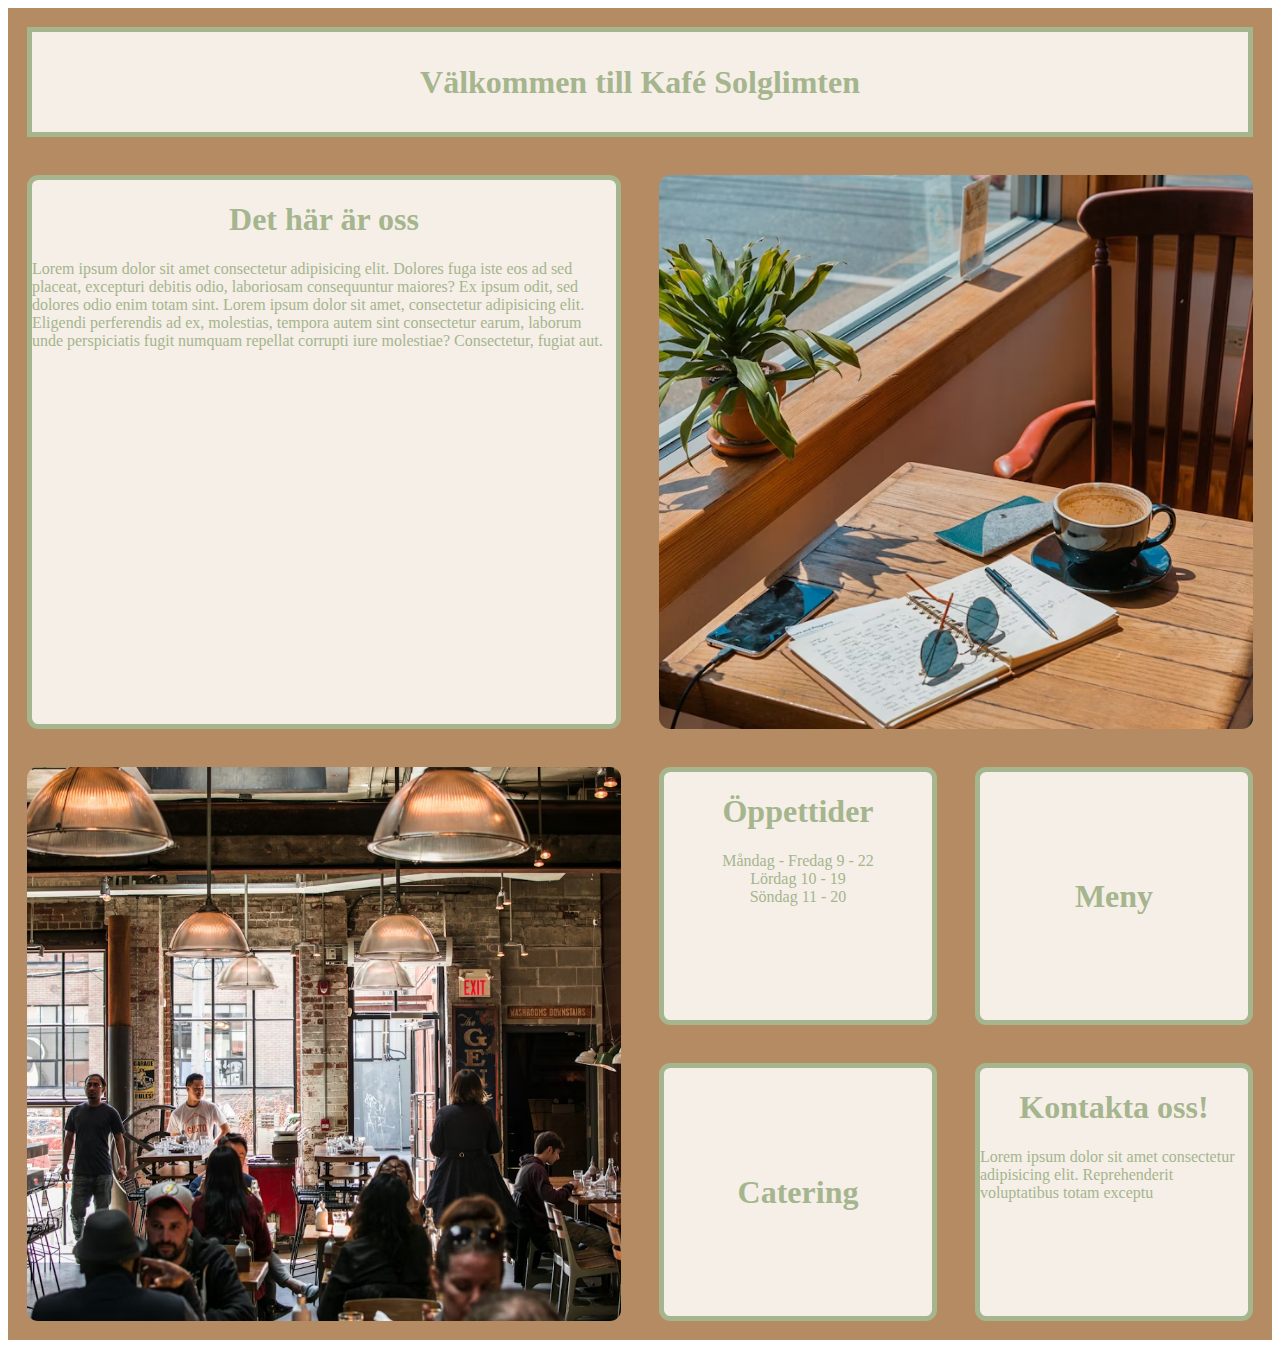
<file: index.html>
<!DOCTYPE html>
<html lang="en">
<head>
    <meta charset="UTF-8">
    <meta name="viewport" content="width=device-width, initial-scale=1.0">
    <meta http-equiv="X-UA-Compatible" content="ie=edge">
    <link rel="stylesheet" type="text/css" href="css/style.css">
    <title>Document</title>
</head>
<body>
<section id="wrapper">


<section id="header">
    <h1>Välkommen till Kafé Solglimten</h1>
</section>
<section id="info">
    <h1><center>Det här är oss</center></h1>
    <p>Lorem ipsum dolor sit amet consectetur adipisicing elit. Dolores fuga iste eos ad sed placeat, excepturi debitis odio, laboriosam consequuntur maiores? Ex ipsum odit, sed dolores odio enim totam sint. Lorem ipsum dolor sit amet, consectetur adipisicing elit. Eligendi perferendis ad ex, molestias, tempora autem sint consectetur earum, laborum unde perspiciatis fugit numquam repellat corrupti iure molestiae? Consectetur, fugiat aut.</p>


</section>
<section id="bild"></section>
<section id="bild1"></section>
<section id="oppettider">
    <h1><center>Öppettider</center></h1>
    <li><center>Måndag - Fredag 9 - 22</center></li>
    <li><center>Lördag 10 - 19</center></li>
    <li><center>Söndag 11 - 20</center></li>
</section>
<section id="meny">
    <h1><a href="index2.html" style="text-decoration:none">Meny</a></h1>
</section>
<section id="misc">
    <h1><center>Catering</center></h1>
</section>
<section id="kontakt">
    <h1><center>Kontakta oss!</center></h1>
    <p>Lorem ipsum dolor sit amet consectetur adipisicing elit. Reprehenderit voluptatibus totam exceptu</p>
</section>

</section>
</body>
</html>
</file>
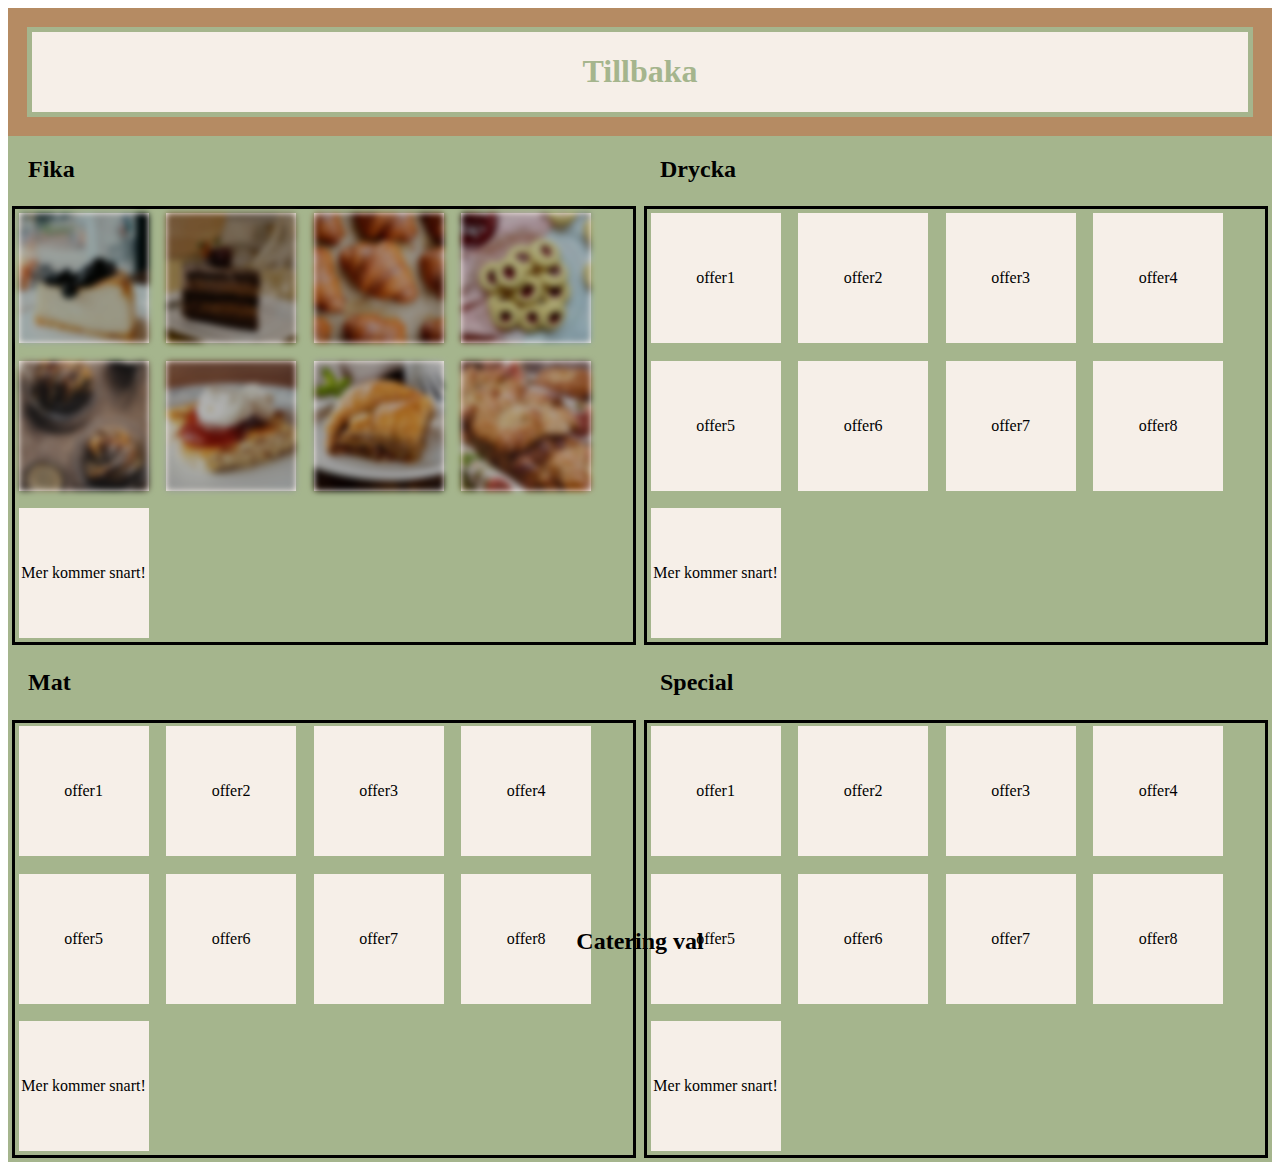
<file: index2.html>
<!DOCTYPE html>
<html lang="en">
<head>
    <meta charset="UTF-8">
    <meta name="viewport" content="width=device-width, initial-scale=1.0">
    <title>Document</title>
    <link rel="stylesheet" type="text/css" href="css/style.css">
</head>
<body>

    <section id="wrapper2">

        <div id="header">
            <div><h1><a href="index.html" style="text-decoration:none">Tillbaka</a></h1></div>
        </div>
    
        <section class="fika">
            <h2>Fika</h2>
            <div class="fikameny">
                <div><img src="../img/cheesecake.avif" alt="Description of the image"></div>
                <div><img src="../img/chokladtor.avif" alt="Description of the image"></div>
                <div><img src="../img/croissant.avif" alt="Description of the image"></div>
                <div><img src="../img/hallongrotta-4-FP.jpg" alt="Description of the image"></div>
                <div><img src="../img/kanelbulle.avif" alt="Description of the image"></div>
                <div><img src="../img/ostklaka.jpg" alt="Description of the image"></div>
                <div><img src="../img/Traditional-Greek-Baklava-recipe-with-honey-and-walnuts-1-scaled.jpeg" alt="Description of the image"></div>
                <div><img src="../img/wienre.jpg" alt="Description of the image"></div>
                <div>Mer kommer snart!</div>
            </div>
        </section>
            <section class="dryck">
                <h2>Drycka</h2>
                <div class="dryckmeny">
                    <div>offer1</div>
                    <div>offer2</div>
                    <div>offer3</div>
                    <div>offer4</div>
                    <div>offer5</div>
                    <div>offer6</div>
                    <div>offer7</div>
                    <div>offer8</div>
                    <div>Mer kommer snart!</div>
                </div>
              </section>
              <section class="mat">
                <h2>Mat</h2>
                <div class="matmeny">
                    <div>offer1</div>
                    <div>offer2</div>
                    <div>offer3</div>
                    <div>offer4</div>
                    <div>offer5</div>
                    <div>offer6</div>
                    <div>offer7</div>
                    <div>offer8</div>
                    <div>Mer kommer snart!</div>
                </div>
              </section>
              <section class="special">
                <h2>Special</h2>
                <div class="specialmeny">
                    <div>offer1</div>
                    <div>offer2</div>
                    <div>offer3</div>
                    <div>offer4</div>
                    <div>offer5</div>
                    <div>offer6</div>
                    <div>offer7</div>
                    <div>offer8</div>
                    <div>Mer kommer snart!</div>
                </div>
              </section>

    </section>
    
    <section class="catering"><h2>Catering val</h2></section>
</body>
</html>
</file>
<file: css/style.css>
/* Denna fil skall innehålla din CSS kod */
#wrapper{
    height: 148vh;
    width: 100%;
    grid-template-areas: 
    'h h h h'
    'i i b b'
    'i i b b'
    'b1 b1 o m'
    'b1 b1 mi k';
    grid-template-columns: repeat(4, 1fr);
    grid-template-rows: 1fr 2fr 2fr 2fr 2fr;
background-color: #b58b63;
display: grid;
}

#header{
    grid-area: h;
    border-style: solid;
    border-color: #a5b58d;
    margin: 0.5cm;
    background-color: #f6efe8;
    border-width: 0.15cm;
    display: flex;
    justify-content: center;
    align-items: center;
    position: sticky;
    top: 0;
    z-index: 10;
    color: #a5b58d;
}

#info{
    grid-area: i;
    border-style: solid;
    border-radius: 0.3cm;
    border-color: #a5b58d;
    margin: 0.5cm;
    background-color: #f6efe8;
    border-width: 0.15cm;
    color: #a5b58d;
}

#bild{
    grid-area: b;
    border-radius: 0.3cm;
    margin: 0.5cm;
    background-color: #f6efe8;
    background-image: url("../img/photo-coffeshop.avif");
    background-size: cover;
    background-position: center;
    background-repeat: no-repeat;
}

#bild1{
    grid-area: b1;
    border-radius: 0.3cm;
    margin: 0.5cm;
    background-color: #f6efe8;
    background-image: url("../img/photo-cafebackground.avif");
    background-size: cover;
    background-position: center;
    background-repeat: no-repeat;
}

#oppettider{
    grid-area: o;
    border-style: solid;
    border-radius: 0.3cm;
    border-color: #a5b58d;
    margin: 0.5cm;
    background-color: #f6efe8;
    border-width: 0.15cm;
    list-style-type: none;
    color: #a5b58d;
}

#meny{
    grid-area: m;
    border-style: solid;
    border-radius: 0.3cm;
    border-color: #a5b58d;
    margin: 0.5cm;
    background-color: #f6efe8;
    border-width: 0.15cm;
    display: flex;
    justify-content: center;
    align-items: center;
    color: #a5b58d;
}

a:link {
    color: #a5b58d;
    }

#misc{
    grid-area: mi;
    border-style: solid;
    border-radius: 0.3cm;
    border-color: #a5b58d;
    margin: 0.5cm;
    background-color: #f6efe8;
    border-width: 0.15cm;
    color: #a5b58d;
        display: flex;
    justify-content: center;
    align-items: center;
}

#kontakt{
    grid-area: k;
    border-style: solid;
    border-radius: 0.3cm;
    border-color: #a5b58d;
    margin: 0.5cm;
    background-color: #f6efe8;
    border-width: 0.15cm;
    color: #a5b58d;
}


  section h2 {
    margin: 20px;
    }


  .fika,
  .dryck,
  .mat,
  .special {
  flex-direction: column;
  }

  body2 {
  margin: 0;
  }

  #wrapper2{
    height: 100vh;
    width: 100%;
    grid-template-areas:
    "h h"
    "p c"
    "d e"
    "fa fa";
    grid-template-columns: repeat(2, 1fr);
    grid-template-rows: auto 1fr 1fr;
  background-color: #b58b63;
  display: grid;
  align-items: start;
  }


  .fika {
    display: flex;
    background-color: #a5b58d;
    grid-area: p;
    flex-wrap: wrap;
    align-self: stretch;
  }



  .fikameny {
    margin: 0.1cm;
    display: flex;       
    flex-direction: row;  
    flex-wrap: wrap;      
    gap: 10px;
    justify-content: flex-start;
    width: fit-content;
    border-color: black;
    border-width: 0.1cm;
    border-style: solid;

  }
  
  .fikameny div {
    margin: 0.1cm;
    width: 130px;
    height: 130px;
    background-color: #f6efe8;
    display: flex;      
    align-items: center;
    justify-content: center;
  }

  .dryck {
    display: flex;
    background-color: #a5b58d;
    grid-area: c;
    flex-wrap: wrap;
    align-self: stretch;
    justify-content: flex-start;
    align-items: flex-start;
  }

  .dryckmeny {
    margin: 0.1cm;
    display: flex;       
    flex-direction: row;  
    flex-wrap: wrap;      
    gap: 10px;
    justify-content: flex-start;
    width: fit-content;
    border-color: black;
    border-width: 0.1cm;
    border-style: solid;
  }
  
  .dryckmeny div {
    margin: 0.1cm;
    width: 130px;
    height: 130px;
    background-color: #f6efe8;
    display: flex;      
    align-items: center;
    justify-content: center;
  }

  .mat {
    display: flex;
    background-color: #a5b58d;
    grid-area: d;
    flex-wrap: wrap;
    align-self: stretch;
  }



  .matmeny {
    margin: 0.1cm;
    display: flex;       
    flex-direction: row;  
    flex-wrap: wrap;      
    gap: 10px;
    justify-content: flex-start;
    width: fit-content;
    border-color: black;
    border-width: 0.1cm;
    border-style: solid;
  }
  
  .matmeny div {
    margin: 0.1cm;
    width: 130px;
    height: 130px;
    background-color: #f6efe8;
    display: flex;      
    align-items: center;
    justify-content: center;
  }

  .special {
    display: flex;
    background-color: #a5b58d;
    grid-area: e;
    flex-wrap: wrap;
    align-self: stretch;
  }

  .specialmeny {
    margin: 0.1cm;
    display: flex;       
    flex-direction: row;  
    flex-wrap: wrap;      
    gap: 10px;
    justify-content: flex-start;
    width: fit-content;
    border-color: black;
    border-width: 0.1cm;
    border-style: solid;
  }
  
  .specialmeny div {
    margin: 0.1cm;
    width: 130px;
    height: 130px;
    background-color: #f6efe8;
    display: flex;      
    align-items: center;
    justify-content: center;
  }

  .catering{
    grid-area: fa;
    display: flex;
    justify-content: center;
    background-color: #b58b63;
}

.fikameny div img,
.dryckmeny div img,
.matmeny div img,
.specialmeny div img {
    width: 100%;
    height: 100%;
    object-fit: cover;
    border-radius: 4px;
    filter: blur(3px) brightness(70%);
    transition: filter 0.3s ease;
}

.fikameny div:hover img,
.dryckmeny div:hover img,
.matmeny div:hover img,
.specialmeny div:hover img {
    filter: blur(0) brightness(100%);
}
</file>
